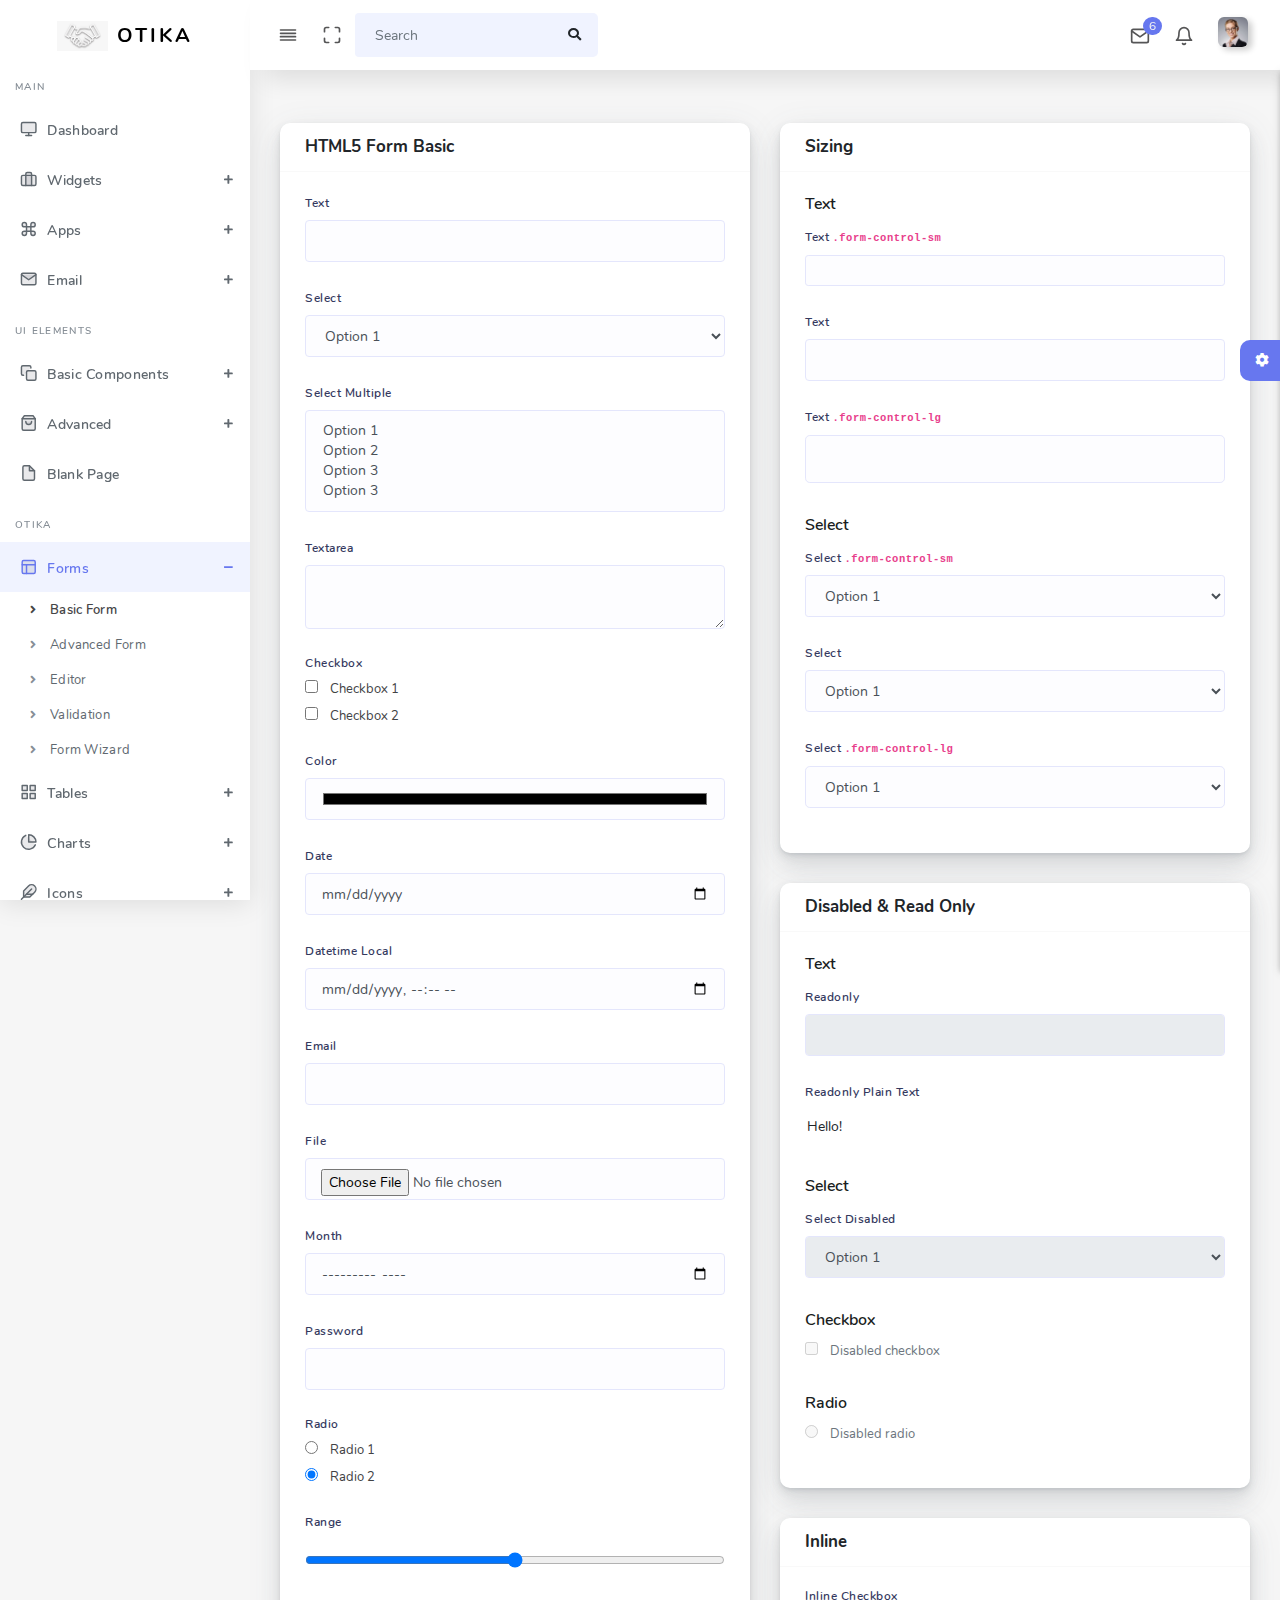
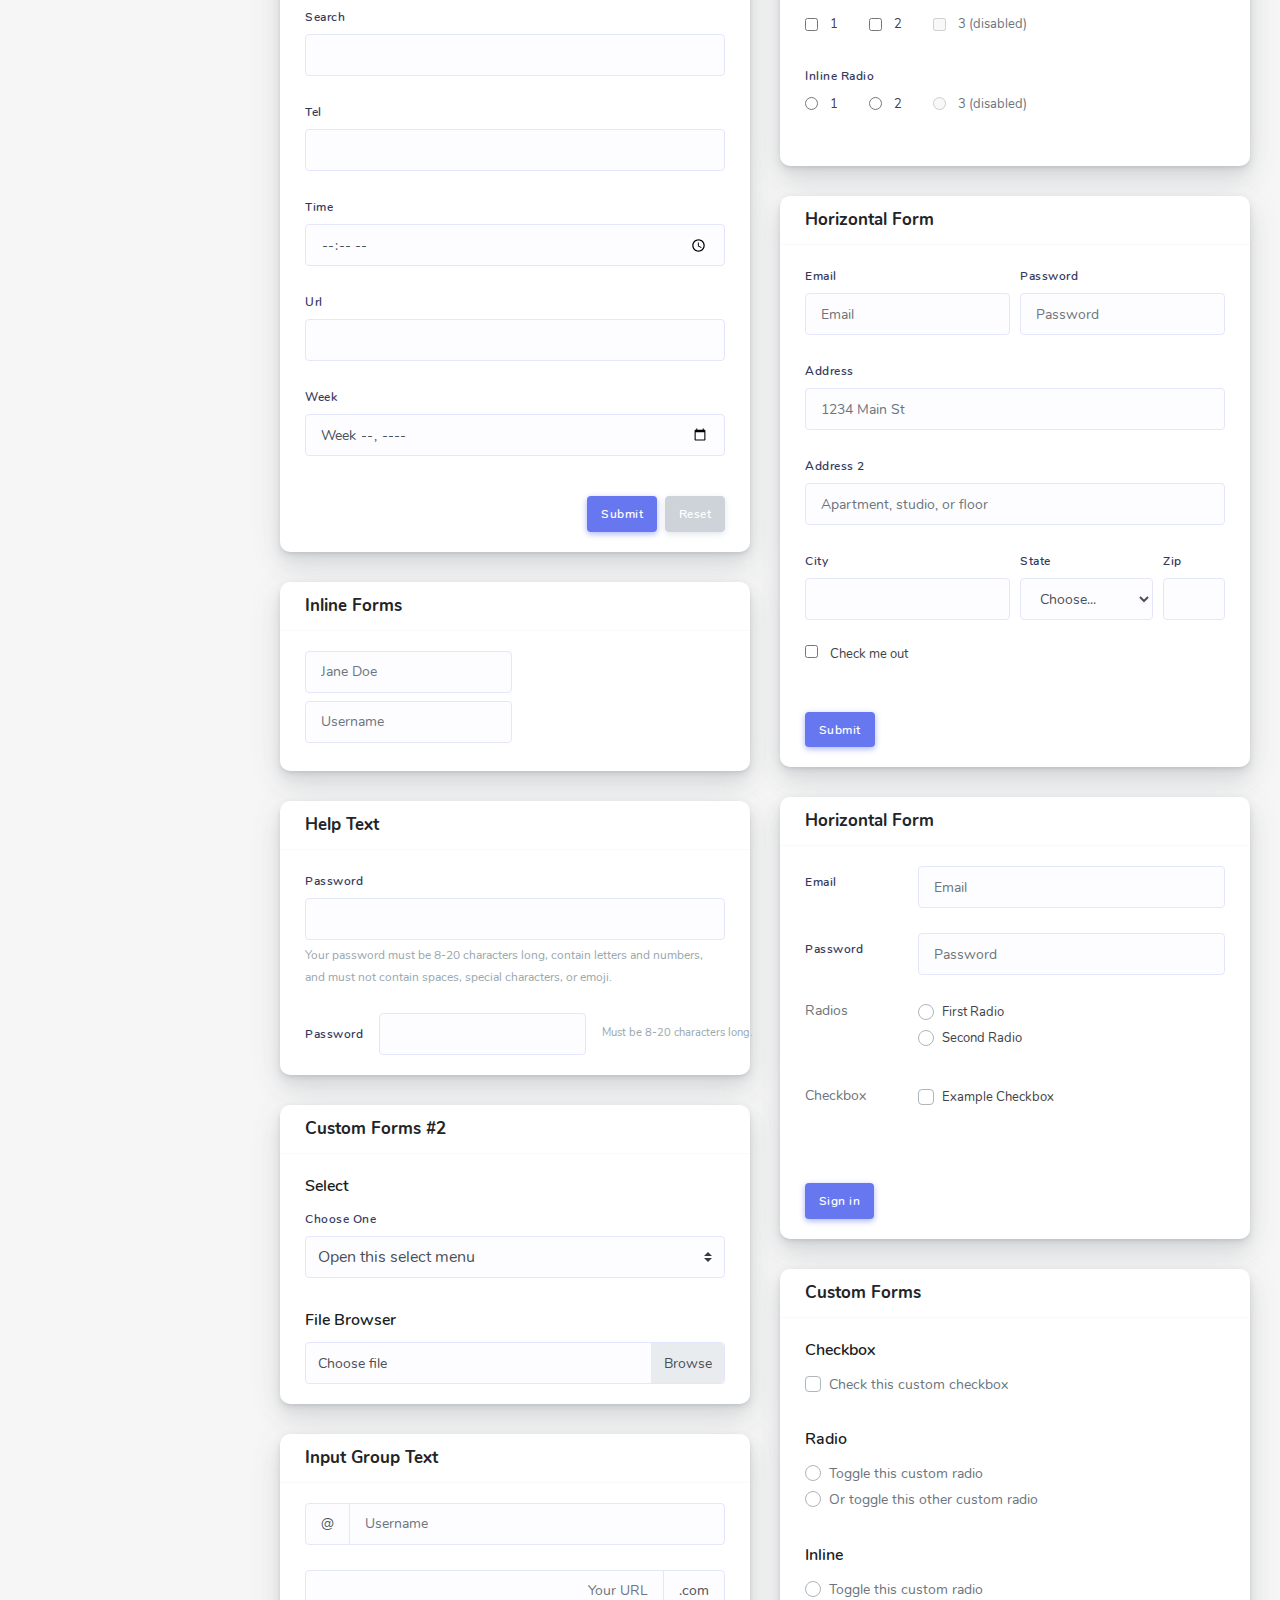
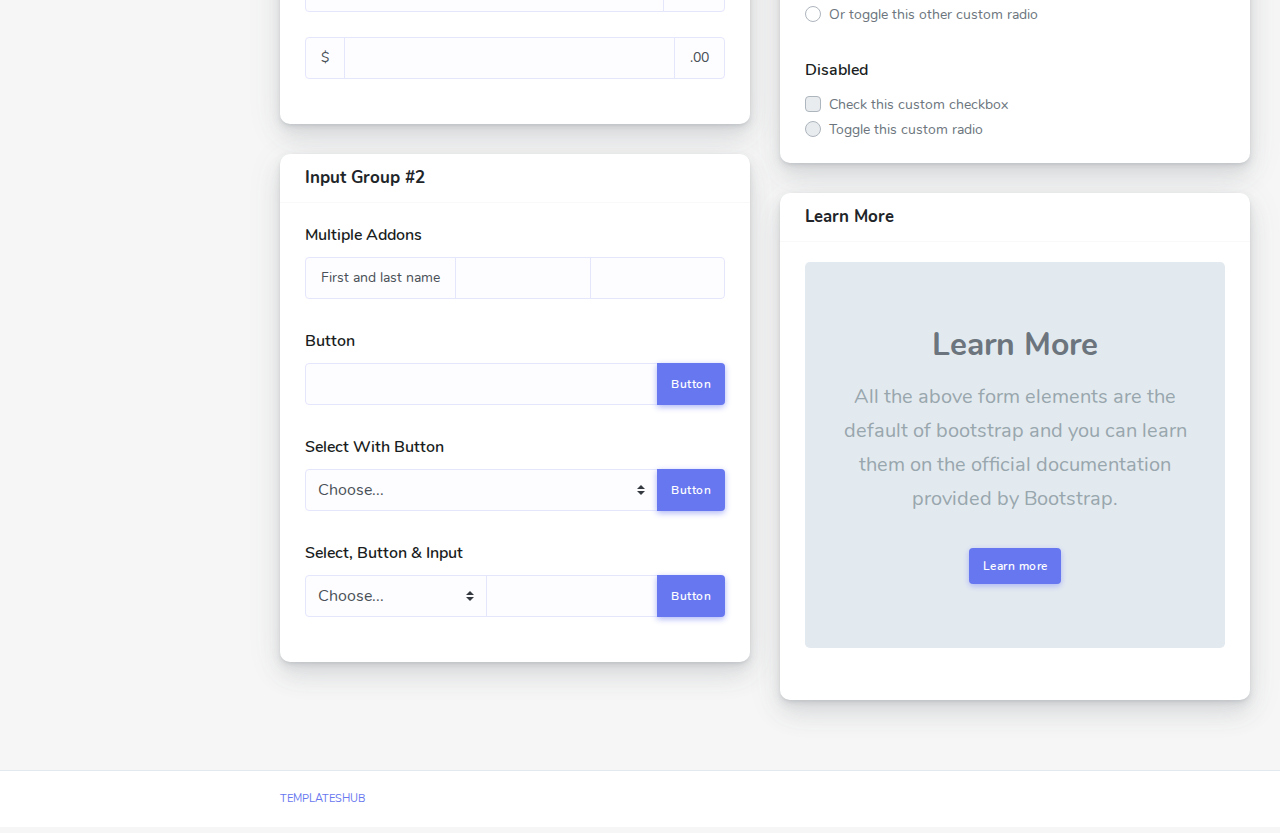
<file: dashboard/basic-form.html>
<!DOCTYPE html>
<html lang="en">


<!-- basic-form.html  21 Nov 2019 03:54:41 GMT -->
<head>
  <meta charset="UTF-8">
  <meta content="width=device-width, initial-scale=1, maximum-scale=1, shrink-to-fit=no" name="viewport">
  <title>Otika - Admin Dashboard Template</title>
  <!-- General CSS Files -->
  <link rel="stylesheet" href="assets/css/app.min.css">
  <!-- Template CSS -->
  <link rel="stylesheet" href="assets/css/style.css">
  <link rel="stylesheet" href="assets/css/components.css">
  <!-- Custom style CSS -->
  <link rel="stylesheet" href="assets/css/custom.css">
  <link rel='shortcut icon' type='image/x-icon' href='assets/img/favicon.ico' />
</head>

<body>
  <div class="loader"></div>
  <div id="app">
    <div class="main-wrapper main-wrapper-1">
      <div class="navbar-bg"></div>
      <nav class="navbar navbar-expand-lg main-navbar sticky">
        <div class="form-inline mr-auto">
          <ul class="navbar-nav mr-3">
            <li><a href="#" data-toggle="sidebar" class="nav-link nav-link-lg
									collapse-btn"> <i data-feather="align-justify"></i></a></li>
            <li><a href="#" class="nav-link nav-link-lg fullscreen-btn">
                <i data-feather="maximize"></i>
              </a></li>
            <li>
              <form class="form-inline mr-auto">
                <div class="search-element">
                  <input class="form-control" type="search" placeholder="Search" aria-label="Search" data-width="200">
                  <button class="btn" type="submit">
                    <i class="fas fa-search"></i>
                  </button>
                </div>
              </form>
            </li>
          </ul>
        </div>
        <ul class="navbar-nav navbar-right">
          <li class="dropdown dropdown-list-toggle"><a href="#" data-toggle="dropdown"
              class="nav-link nav-link-lg message-toggle"><i data-feather="mail"></i>
              <span class="badge headerBadge1">
                6 </span> </a>
            <div class="dropdown-menu dropdown-list dropdown-menu-right pullDown">
              <div class="dropdown-header">
                Messages
                <div class="float-right">
                  <a href="#">Mark All As Read</a>
                </div>
              </div>
              <div class="dropdown-list-content dropdown-list-message">
                <a href="#" class="dropdown-item"> <span class="dropdown-item-avatar
											text-white"> <img alt="image" src="assets/img/users/user-1.png" class="rounded-circle">
                  </span> <span class="dropdown-item-desc"> <span class="message-user">John
                      Deo</span>
                    <span class="time messege-text">Please check your mail !!</span>
                    <span class="time">2 Min Ago</span>
                  </span>
                </a> <a href="#" class="dropdown-item"> <span class="dropdown-item-avatar text-white">
                    <img alt="image" src="assets/img/users/user-2.png" class="rounded-circle">
                  </span> <span class="dropdown-item-desc"> <span class="message-user">Sarah
                      Smith</span> <span class="time messege-text">Request for leave
                      application</span>
                    <span class="time">5 Min Ago</span>
                  </span>
                </a> <a href="#" class="dropdown-item"> <span class="dropdown-item-avatar text-white">
                    <img alt="image" src="assets/img/users/user-5.png" class="rounded-circle">
                  </span> <span class="dropdown-item-desc"> <span class="message-user">Jacob
                      Ryan</span> <span class="time messege-text">Your payment invoice is
                      generated.</span> <span class="time">12 Min Ago</span>
                  </span>
                </a> <a href="#" class="dropdown-item"> <span class="dropdown-item-avatar text-white">
                    <img alt="image" src="assets/img/users/user-4.png" class="rounded-circle">
                  </span> <span class="dropdown-item-desc"> <span class="message-user">Lina
                      Smith</span> <span class="time messege-text">hii John, I have upload
                      doc
                      related to task.</span> <span class="time">30
                      Min Ago</span>
                  </span>
                </a> <a href="#" class="dropdown-item"> <span class="dropdown-item-avatar text-white">
                    <img alt="image" src="assets/img/users/user-3.png" class="rounded-circle">
                  </span> <span class="dropdown-item-desc"> <span class="message-user">Jalpa
                      Joshi</span> <span class="time messege-text">Please do as specify.
                      Let me
                      know if you have any query.</span> <span class="time">1
                      Days Ago</span>
                  </span>
                </a> <a href="#" class="dropdown-item"> <span class="dropdown-item-avatar text-white">
                    <img alt="image" src="assets/img/users/user-2.png" class="rounded-circle">
                  </span> <span class="dropdown-item-desc"> <span class="message-user">Sarah
                      Smith</span> <span class="time messege-text">Client Requirements</span>
                    <span class="time">2 Days Ago</span>
                  </span>
                </a>
              </div>
              <div class="dropdown-footer text-center">
                <a href="#">View All <i class="fas fa-chevron-right"></i></a>
              </div>
            </div>
          </li>
          <li class="dropdown dropdown-list-toggle"><a href="#" data-toggle="dropdown"
              class="nav-link notification-toggle nav-link-lg"><i data-feather="bell" class="bell"></i>
            </a>
            <div class="dropdown-menu dropdown-list dropdown-menu-right pullDown">
              <div class="dropdown-header">
                Notifications
                <div class="float-right">
                  <a href="#">Mark All As Read</a>
                </div>
              </div>
              <div class="dropdown-list-content dropdown-list-icons">
                <a href="#" class="dropdown-item dropdown-item-unread"> <span
                    class="dropdown-item-icon bg-primary text-white"> <i class="fas
												fa-code"></i>
                  </span> <span class="dropdown-item-desc"> Template update is
                    available now! <span class="time">2 Min
                      Ago</span>
                  </span>
                </a> <a href="#" class="dropdown-item"> <span class="dropdown-item-icon bg-info text-white"> <i class="far
												fa-user"></i>
                  </span> <span class="dropdown-item-desc"> <b>You</b> and <b>Dedik
                      Sugiharto</b> are now friends <span class="time">10 Hours
                      Ago</span>
                  </span>
                </a> <a href="#" class="dropdown-item"> <span class="dropdown-item-icon bg-success text-white"> <i
                      class="fas
												fa-check"></i>
                  </span> <span class="dropdown-item-desc"> <b>Kusnaedi</b> has
                    moved task <b>Fix bug header</b> to <b>Done</b> <span class="time">12
                      Hours
                      Ago</span>
                  </span>
                </a> <a href="#" class="dropdown-item"> <span class="dropdown-item-icon bg-danger text-white"> <i
                      class="fas fa-exclamation-triangle"></i>
                  </span> <span class="dropdown-item-desc"> Low disk space. Let's
                    clean it! <span class="time">17 Hours Ago</span>
                  </span>
                </a> <a href="#" class="dropdown-item"> <span class="dropdown-item-icon bg-info text-white"> <i class="fas
												fa-bell"></i>
                  </span> <span class="dropdown-item-desc"> Welcome to Otika
                    template! <span class="time">Yesterday</span>
                  </span>
                </a>
              </div>
              <div class="dropdown-footer text-center">
                <a href="#">View All <i class="fas fa-chevron-right"></i></a>
              </div>
            </div>
          </li>
          <li class="dropdown"><a href="#" data-toggle="dropdown"
              class="nav-link dropdown-toggle nav-link-lg nav-link-user"> <img alt="image" src="assets/img/user.png"
                class="user-img-radious-style"> <span class="d-sm-none d-lg-inline-block"></span></a>
            <div class="dropdown-menu dropdown-menu-right pullDown">
              <div class="dropdown-title">Hello Sarah Smith</div>
              <a href="profile.html" class="dropdown-item has-icon"> <i class="far
										fa-user"></i> Profile
              </a> <a href="timeline.html" class="dropdown-item has-icon"> <i class="fas fa-bolt"></i>
                Activities
              </a> <a href="#" class="dropdown-item has-icon"> <i class="fas fa-cog"></i>
                Settings
              </a>
              <div class="dropdown-divider"></div>
              <a href="auth-login.html" class="dropdown-item has-icon text-danger"> <i class="fas fa-sign-out-alt"></i>
                Logout
              </a>
            </div>
          </li>
        </ul>
      </nav>
      <div class="main-sidebar sidebar-style-2">
        <aside id="sidebar-wrapper">
          <div class="sidebar-brand">
            <a href="index.html"> <img alt="image" src="assets/img/logo.png" class="header-logo" /> <span
                class="logo-name">Otika</span>
            </a>
          </div>
          <ul class="sidebar-menu">
            <li class="menu-header">Main</li>
            <li class="dropdown">
              <a href="index.html" class="nav-link"><i data-feather="monitor"></i><span>Dashboard</span></a>
            </li>
            <li class="dropdown">
              <a href="#" class="menu-toggle nav-link has-dropdown"><i
                  data-feather="briefcase"></i><span>Widgets</span></a>
              <ul class="dropdown-menu">
                <li><a class="nav-link" href="widget-chart.html">Chart Widgets</a></li>
                <li><a class="nav-link" href="widget-data.html">Data Widgets</a></li>
              </ul>
            </li>
            <li class="dropdown">
              <a href="#" class="menu-toggle nav-link has-dropdown"><i data-feather="command"></i><span>Apps</span></a>
              <ul class="dropdown-menu">
                <li><a class="nav-link" href="chat.html">Chat</a></li>
                <li><a class="nav-link" href="portfolio.html">Portfolio</a></li>
                <li><a class="nav-link" href="blog.html">Blog</a></li>
                <li><a class="nav-link" href="calendar.html">Calendar</a></li>
              </ul>
            </li>
            <li class="dropdown">
              <a href="#" class="menu-toggle nav-link has-dropdown"><i data-feather="mail"></i><span>Email</span></a>
              <ul class="dropdown-menu">
                <li><a class="nav-link" href="email-inbox.html">Inbox</a></li>
                <li><a class="nav-link" href="email-compose.html">Compose</a></li>
                <li><a class="nav-link" href="email-read.html">read</a></li>
              </ul>
            </li>
            <li class="menu-header">UI Elements</li>
            <li class="dropdown">
              <a href="#" class="menu-toggle nav-link has-dropdown"><i data-feather="copy"></i><span>Basic
                  Components</span></a>
              <ul class="dropdown-menu">
                <li><a class="nav-link" href="alert.html">Alert</a></li>
                <li><a class="nav-link" href="badge.html">Badge</a></li>
                <li><a class="nav-link" href="breadcrumb.html">Breadcrumb</a></li>
                <li><a class="nav-link" href="buttons.html">Buttons</a></li>
                <li><a class="nav-link" href="collapse.html">Collapse</a></li>
                <li><a class="nav-link" href="dropdown.html">Dropdown</a></li>
                <li><a class="nav-link" href="checkbox-and-radio.html">Checkbox &amp; Radios</a></li>
                <li><a class="nav-link" href="list-group.html">List Group</a></li>
                <li><a class="nav-link" href="media-object.html">Media Object</a></li>
                <li><a class="nav-link" href="navbar.html">Navbar</a></li>
                <li><a class="nav-link" href="pagination.html">Pagination</a></li>
                <li><a class="nav-link" href="popover.html">Popover</a></li>
                <li><a class="nav-link" href="progress.html">Progress</a></li>
                <li><a class="nav-link" href="tooltip.html">Tooltip</a></li>
                <li><a class="nav-link" href="flags.html">Flag</a></li>
                <li><a class="nav-link" href="typography.html">Typography</a></li>
              </ul>
            </li>
            <li class="dropdown">
              <a href="#" class="menu-toggle nav-link has-dropdown"><i
                  data-feather="shopping-bag"></i><span>Advanced</span></a>
              <ul class="dropdown-menu">
                <li><a class="nav-link" href="avatar.html">Avatar</a></li>
                <li><a class="nav-link" href="card.html">Card</a></li>
                <li><a class="nav-link" href="modal.html">Modal</a></li>
                <li><a class="nav-link" href="sweet-alert.html">Sweet Alert</a></li>
                <li><a class="nav-link" href="toastr.html">Toastr</a></li>
                <li><a class="nav-link" href="empty-state.html">Empty State</a></li>
                <li><a class="nav-link" href="multiple-upload.html">Multiple Upload</a></li>
                <li><a class="nav-link" href="pricing.html">Pricing</a></li>
                <li><a class="nav-link" href="tabs.html">Tab</a></li>
              </ul>
            </li>
            <li><a class="nav-link" href="blank.html"><i data-feather="file"></i><span>Blank Page</span></a></li>
            <li class="menu-header">Otika</li>
            <li class="dropdown active">
              <a href="#" class="menu-toggle nav-link has-dropdown"><i data-feather="layout"></i><span>Forms</span></a>
              <ul class="dropdown-menu">
                <li class="active"><a class="nav-link" href="basic-form.html">Basic Form</a></li>
                <li><a class="nav-link" href="forms-advanced-form.html">Advanced Form</a></li>
                <li><a class="nav-link" href="forms-editor.html">Editor</a></li>
                <li><a class="nav-link" href="forms-validation.html">Validation</a></li>
                <li><a class="nav-link" href="form-wizard.html">Form Wizard</a></li>
              </ul>
            </li>
            <li class="dropdown">
              <a href="#" class="menu-toggle nav-link has-dropdown"><i data-feather="grid"></i><span>Tables</span></a>
              <ul class="dropdown-menu">
                <li><a class="nav-link" href="basic-table.html">Basic Tables</a></li>
                <li><a class="nav-link" href="advance-table.html">Advanced Table</a></li>
                <li><a class="nav-link" href="datatables.html">Datatable</a></li>
                <li><a class="nav-link" href="export-table.html">Export Table</a></li>
                <li><a class="nav-link" href="editable-table.html">Editable Table</a></li>
              </ul>
            </li>
            <li class="dropdown">
              <a href="#" class="menu-toggle nav-link has-dropdown"><i
                  data-feather="pie-chart"></i><span>Charts</span></a>
              <ul class="dropdown-menu">
                <li><a class="nav-link" href="chart-amchart.html">amChart</a></li>
                <li><a class="nav-link" href="chart-apexchart.html">apexchart</a></li>
                <li><a class="nav-link" href="chart-echart.html">eChart</a></li>
                <li><a class="nav-link" href="chart-chartjs.html">Chartjs</a></li>
                <li><a class="nav-link" href="chart-sparkline.html">Sparkline</a></li>
                <li><a class="nav-link" href="chart-morris.html">Morris</a></li>
              </ul>
            </li>
            <li class="dropdown">
              <a href="#" class="menu-toggle nav-link has-dropdown"><i data-feather="feather"></i><span>Icons</span></a>
              <ul class="dropdown-menu">
                <li><a class="nav-link" href="icon-font-awesome.html">Font Awesome</a></li>
                <li><a class="nav-link" href="icon-material.html">Material Design</a></li>
                <li><a class="nav-link" href="icon-ionicons.html">Ion Icons</a></li>
                <li><a class="nav-link" href="icon-feather.html">Feather Icons</a></li>
                <li><a class="nav-link" href="icon-weather-icon.html">Weather Icon</a></li>
              </ul>
            </li>
            <li class="menu-header">Media</li>
            <li class="dropdown">
              <a href="#" class="menu-toggle nav-link has-dropdown"><i data-feather="image"></i><span>Gallery</span></a>
              <ul class="dropdown-menu">
                <li><a class="nav-link" href="light-gallery.html">Light Gallery</a></li>
                <li><a href="gallery1.html">Gallery 2</a></li>
              </ul>
            </li>
            <li class="dropdown">
              <a href="#" class="menu-toggle nav-link has-dropdown"><i data-feather="flag"></i><span>Sliders</span></a>
              <ul class="dropdown-menu">
                <li><a href="carousel.html">Bootstrap Carousel.html</a></li>
                <li><a class="nav-link" href="owl-carousel.html">Owl Carousel</a></li>
              </ul>
            </li>
            <li><a class="nav-link" href="timeline.html"><i data-feather="sliders"></i><span>Timeline</span></a></li>
            <li class="menu-header">Maps</li>
            <li class="dropdown">
              <a href="#" class="menu-toggle nav-link has-dropdown"><i data-feather="map"></i><span>Google
                  Maps</span></a>
              <ul class="dropdown-menu">
                <li><a href="gmaps-advanced-route.html">Advanced Route</a></li>
                <li><a href="gmaps-draggable-marker.html">Draggable Marker</a></li>
                <li><a href="gmaps-geocoding.html">Geocoding</a></li>
                <li><a href="gmaps-geolocation.html">Geolocation</a></li>
                <li><a href="gmaps-marker.html">Marker</a></li>
                <li><a href="gmaps-multiple-marker.html">Multiple Marker</a></li>
                <li><a href="gmaps-route.html">Route</a></li>
                <li><a href="gmaps-simple.html">Simple</a></li>
              </ul>
            </li>
            <li><a class="nav-link" href="vector-map.html"><i data-feather="map-pin"></i><span>Vector
                  Map</span></a></li>
            <li class="menu-header">Pages</li>
            <li class="dropdown">
              <a href="#" class="menu-toggle nav-link has-dropdown"><i
                  data-feather="user-check"></i><span>Auth</span></a>
              <ul class="dropdown-menu">
                <li><a href="auth-login.html">Login</a></li>
                <li><a href="auth-register.html">Register</a></li>
                <li><a href="auth-forgot-password.html">Forgot Password</a></li>
                <li><a href="auth-reset-password.html">Reset Password</a></li>
                <li><a href="subscribe.html">Subscribe</a></li>
              </ul>
            </li>
            <li class="dropdown">
              <a href="#" class="menu-toggle nav-link has-dropdown"><i
                  data-feather="alert-triangle"></i><span>Errors</span></a>
              <ul class="dropdown-menu">
                <li><a class="nav-link" href="errors-503.html">503</a></li>
                <li><a class="nav-link" href="errors-403.html">403</a></li>
                <li><a class="nav-link" href="errors-404.html">404</a></li>
                <li><a class="nav-link" href="errors-500.html">500</a></li>
              </ul>
            </li>
            <li class="dropdown">
              <a href="#" class="menu-toggle nav-link has-dropdown"><i data-feather="anchor"></i><span>Other
                  Pages</span></a>
              <ul class="dropdown-menu">
                <li><a class="nav-link" href="create-post.html">Create Post</a></li>
                <li><a class="nav-link" href="posts.html">Posts</a></li>
                <li><a class="nav-link" href="profile.html">Profile</a></li>
                <li><a class="nav-link" href="contact.html">Contact</a></li>
                <li><a class="nav-link" href="invoice.html">Invoice</a></li>
              </ul>
            </li>
            <li class="dropdown">
              <a href="#" class="menu-toggle nav-link has-dropdown"><i
                  data-feather="chevrons-down"></i><span>Multilevel</span></a>
              <ul class="dropdown-menu">
                <li><a href="#">Menu 1</a></li>
                <li class="dropdown">
                  <a href="#" class="has-dropdown">Menu 2</a>
                  <ul class="dropdown-menu">
                    <li><a href="#">Child Menu 1</a></li>
                    <li class="dropdown">
                      <a href="#" class="has-dropdown">Child Menu 2</a>
                      <ul class="dropdown-menu">
                        <li><a href="#">Child Menu 1</a></li>
                        <li><a href="#">Child Menu 2</a></li>
                      </ul>
                    </li>
                    <li><a href="#"> Child Menu 3</a></li>
                  </ul>
                </li>
              </ul>
            </li>
          </ul>
        </aside>
      </div>
      <!-- Main Content -->
      <div class="main-content">
        <section class="section">
          <div class="section-body">
            <div class="row">
              <div class="col-12 col-md-6 col-lg-6">
                <div class="card">
                  <div class="card-header">
                    <h4>HTML5 Form Basic</h4>
                  </div>
                  <div class="card-body">
                    <div class="form-group">
                      <label>Text</label>
                      <input type="text" class="form-control">
                    </div>
                    <div class="form-group">
                      <label>Select</label>
                      <select class="form-control">
                        <option>Option 1</option>
                        <option>Option 2</option>
                        <option>Option 3</option>
                      </select>
                    </div>
                    <div class="form-group">
                      <label>Select Multiple</label>
                      <select class="form-control" multiple="" data-height="100%">
                        <option>Option 1</option>
                        <option>Option 2</option>
                        <option>Option 3</option>
                        <option>Option 3</option>
                      </select>
                    </div>
                    <div class="form-group">
                      <label>Textarea</label>
                      <textarea class="form-control"></textarea>
                    </div>
                    <div class="form-group">
                      <label class="d-block">Checkbox</label>
                      <div class="form-check">
                        <input class="form-check-input" type="checkbox" id="defaultCheck1">
                        <label class="form-check-label" for="defaultCheck1">
                          Checkbox 1
                        </label>
                      </div>
                      <div class="form-check">
                        <input class="form-check-input" type="checkbox" id="defaultCheck3">
                        <label class="form-check-label" for="defaultCheck3">
                          Checkbox 2
                        </label>
                      </div>
                    </div>
                    <div class="form-group">
                      <label>Color</label>
                      <input type="color" class="form-control">
                    </div>
                    <div class="form-group">
                      <label>Date</label>
                      <input type="date" class="form-control">
                    </div>
                    <div class="form-group">
                      <label>Datetime Local</label>
                      <input type="datetime-local" class="form-control">
                    </div>
                    <div class="form-group">
                      <label>Email</label>
                      <input type="email" class="form-control">
                    </div>
                    <div class="form-group">
                      <label>File</label>
                      <input type="file" class="form-control">
                    </div>
                    <div class="form-group">
                      <label>Month</label>
                      <input type="month" class="form-control">
                    </div>
                    <div class="form-group">
                      <label>Password</label>
                      <input type="password" class="form-control">
                    </div>
                    <div class="form-group">
                      <label class="d-block">Radio</label>
                      <div class="form-check">
                        <input class="form-check-input" type="radio" name="exampleRadios" id="exampleRadios1" checked>
                        <label class="form-check-label" for="exampleRadios1">
                          Radio 1
                        </label>
                      </div>
                      <div class="form-check">
                        <input class="form-check-input" type="radio" name="exampleRadios" id="exampleRadios2" checked>
                        <label class="form-check-label" for="exampleRadios2">
                          Radio 2
                        </label>
                      </div>
                    </div>
                    <div class="form-group">
                      <label>Range</label>
                      <input type="range" class="form-control">
                    </div>
                    <div class="form-group">
                      <label>Search</label>
                      <input type="search" class="form-control">
                    </div>
                    <div class="form-group">
                      <label>Tel</label>
                      <input type="tel" class="form-control">
                    </div>
                    <div class="form-group">
                      <label>Time</label>
                      <input type="time" class="form-control">
                    </div>
                    <div class="form-group">
                      <label>Url</label>
                      <input type="url" class="form-control">
                    </div>
                    <div class="form-group mb-0">
                      <label>Week</label>
                      <input type="week" class="form-control">
                    </div>
                  </div>
                  <div class="card-footer text-right">
                    <button class="btn btn-primary mr-1" type="submit">Submit</button>
                    <button class="btn btn-secondary" type="reset">Reset</button>
                  </div>
                </div>
                <div class="card">
                  <div class="card-header">
                    <h4>Inline Forms</h4>
                  </div>
                  <div class="card-body">
                    <form class="form-inline">
                      <label class="sr-only" for="inlineFormInputName2">Name</label>
                      <input type="text" class="form-control mb-2 mr-sm-2" id="inlineFormInputName2"
                        placeholder="Jane Doe">
                      <label class="sr-only" for="inlineFormInputGroupUsername2">Username</label>
                      <div class="input-group mb-2 mr-sm-2">
                        <input type="text" class="form-control" id="inlineFormInputGroupUsername2"
                          placeholder="Username">
                      </div>
                    </form>
                  </div>
                </div>
                <div class="card">
                  <div class="card-header">
                    <h4>Help Text</h4>
                  </div>
                  <div class="card-body">
                    <div class="form-group">
                      <label for="inputPassword5">Password</label>
                      <input type="password" id="inputPassword5" class="form-control"
                        aria-describedby="passwordHelpBlock">
                      <small id="passwordHelpBlock" class="form-text text-muted">
                        Your password must be 8-20 characters long, contain letters and numbers, and must not contain
                        spaces, special characters, or emoji.
                      </small>
                    </div>
                    <div class="form-inline">
                      <div class="form-group">
                        <label for="inputPassword6">Password</label>
                        <input type="password" id="inputPassword6" class="form-control mx-sm-3"
                          aria-describedby="passwordHelpInline">
                        <small id="passwordHelpInline" class="text-muted">
                          Must be 8-20 characters long.
                        </small>
                      </div>
                    </div>
                  </div>
                </div>
                <div class="card">
                  <div class="card-header">
                    <h4>Custom Forms #2</h4>
                  </div>
                  <div class="card-body">
                    <div class="section-title mt-0">Select</div>
                    <div class="form-group">
                      <label>Choose One</label>
                      <select class="custom-select">
                        <option selected>Open this select menu</option>
                        <option value="1">One</option>
                        <option value="2">Two</option>
                        <option value="3">Three</option>
                      </select>
                    </div>
                    <div class="section-title">File Browser</div>
                    <div class="custom-file">
                      <input type="file" class="custom-file-input" id="customFile">
                      <label class="custom-file-label" for="customFile">Choose file</label>
                    </div>
                  </div>
                </div>
                <div class="card">
                  <div class="card-header">
                    <h4>Input Group Text</h4>
                  </div>
                  <div class="card-body">
                    <div class="form-group">
                      <div class="input-group mb-2">
                        <div class="input-group-prepend">
                          <div class="input-group-text">@</div>
                        </div>
                        <input type="text" class="form-control" id="inlineFormInputGroup" placeholder="Username">
                      </div>
                    </div>
                    <div class="form-group">
                      <div class="input-group mb-2">
                        <input type="text" class="form-control text-right" id="inlineFormInputGroup2"
                          placeholder="Your URL">
                        <div class="input-group-append">
                          <div class="input-group-text">.com</div>
                        </div>
                      </div>
                    </div>
                    <div class="form-group">
                      <div class="input-group mb-3">
                        <div class="input-group-prepend">
                          <span class="input-group-text">$</span>
                        </div>
                        <input type="text" class="form-control" aria-label="Amount (to the nearest dollar)">
                        <div class="input-group-append">
                          <span class="input-group-text">.00</span>
                        </div>
                      </div>
                    </div>
                  </div>
                </div>
                <div class="card">
                  <div class="card-header">
                    <h4>Input Group #2</h4>
                  </div>
                  <div class="card-body">
                    <div class="section-title mt-0">Multiple Addons</div>
                    <div class="form-group">
                      <div class="input-group">
                        <div class="input-group-prepend">
                          <span class="input-group-text">First and last name</span>
                        </div>
                        <input type="text" class="form-control">
                        <input type="text" class="form-control">
                      </div>
                    </div>
                    <div class="section-title">Button</div>
                    <div class="form-group">
                      <div class="input-group mb-3">
                        <input type="text" class="form-control" placeholder="" aria-label="">
                        <div class="input-group-append">
                          <button class="btn btn-primary" type="button">Button</button>
                        </div>
                      </div>
                    </div>
                    <div class="section-title">Select With Button</div>
                    <div class="form-group">
                      <div class="input-group">
                        <select class="custom-select" id="inputGroupSelect04">
                          <option selected>Choose...</option>
                          <option value="1">One</option>
                          <option value="2">Two</option>
                          <option value="3">Three</option>
                        </select>
                        <div class="input-group-append">
                          <button class="btn btn-primary" type="button">Button</button>
                        </div>
                      </div>
                    </div>
                    <div class="section-title">Select, Button &amp; Input</div>
                    <div class="form-group">
                      <div class="input-group">
                        <select class="custom-select" id="inputGroupSelect05">
                          <option selected>Choose...</option>
                          <option value="1">One</option>
                          <option value="2">Two</option>
                          <option value="3">Three</option>
                        </select>
                        <input type="text" class="form-control">
                        <div class="input-group-append">
                          <button class="btn btn-primary" type="button">Button</button>
                        </div>
                      </div>
                    </div>
                  </div>
                </div>
              </div>
              <div class="col-12 col-md-6 col-lg-6">
                <div class="card">
                  <div class="card-header">
                    <h4>Sizing</h4>
                  </div>
                  <div class="card-body">
                    <div class="section-title mt-0">Text</div>
                    <div class="form-group">
                      <label>Text <code>.form-control-sm</code></label>
                      <input type="text" class="form-control form-control-sm">
                    </div>
                    <div class="form-group">
                      <label>Text</label>
                      <input type="text" class="form-control">
                    </div>
                    <div class="form-group">
                      <label>Text <code>.form-control-lg</code></label>
                      <input type="text" class="form-control form-control-lg">
                    </div>
                    <div class="section-title">Select</div>
                    <div class="form-group">
                      <label>Select <code>.form-control-sm</code></label>
                      <select class="form-control form-control-sm">
                        <option>Option 1</option>
                        <option>Option 2</option>
                        <option>Option 3</option>
                      </select>
                    </div>
                    <div class="form-group">
                      <label>Select</label>
                      <select class="form-control">
                        <option>Option 1</option>
                        <option>Option 2</option>
                        <option>Option 3</option>
                      </select>
                    </div>
                    <div class="form-group">
                      <label>Select <code>.form-control-lg</code></label>
                      <select class="form-control form-control-lg">
                        <option>Option 1</option>
                        <option>Option 2</option>
                        <option>Option 3</option>
                      </select>
                    </div>
                  </div>
                </div>
                <div class="card">
                  <div class="card-header">
                    <h4>Disabled &amp; Read Only</h4>
                  </div>
                  <div class="card-body">
                    <div class="section-title mt-0">Text</div>
                    <div class="form-group">
                      <label>Readonly</label>
                      <input type="text" class="form-control" readonly="">
                    </div>
                    <div class="form-group">
                      <label>Readonly Plain Text</label>
                      <input type="text" class="form-control-plaintext" readonly="" value="Hello!">
                    </div>
                    <div class="section-title">Select</div>
                    <div class="form-group">
                      <label>Select Disabled</label>
                      <select class="form-control" disabled="">
                        <option>Option 1</option>
                        <option>Option 2</option>
                        <option>Option 3</option>
                      </select>
                    </div>
                    <div class="section-title">Checkbox</div>
                    <div class="form-group">
                      <div class="form-check">
                        <input class="form-check-input" type="checkbox" value="" id="defaultCheck2" disabled>
                        <label class="form-check-label" for="defaultCheck2">
                          Disabled checkbox
                        </label>
                      </div>
                    </div>
                    <div class="section-title">Radio</div>
                    <div class="form-group">
                      <div class="form-check">
                        <input class="form-check-input" type="radio" value="" id="radioDisabled" disabled>
                        <label class="form-check-label" for="radioDisabled">
                          Disabled radio
                        </label>
                      </div>
                    </div>
                  </div>
                </div>
                <div class="card">
                  <div class="card-header">
                    <h4>Inline</h4>
                  </div>
                  <div class="card-body">
                    <div class="form-group">
                      <label class="d-block">Inline Checkbox</label>
                      <div class="form-check form-check-inline">
                        <input class="form-check-input" type="checkbox" id="inlineCheckbox1" value="option1">
                        <label class="form-check-label" for="inlineCheckbox1">1</label>
                      </div>
                      <div class="form-check form-check-inline">
                        <input class="form-check-input" type="checkbox" id="inlineCheckbox2" value="option2">
                        <label class="form-check-label" for="inlineCheckbox2">2</label>
                      </div>
                      <div class="form-check form-check-inline">
                        <input class="form-check-input" type="checkbox" id="inlineCheckbox3" value="option3" disabled>
                        <label class="form-check-label" for="inlineCheckbox3">3 (disabled)</label>
                      </div>
                    </div>
                    <div class="form-group">
                      <label class="d-block">Inline Radio</label>
                      <div class="form-check form-check-inline">
                        <input class="form-check-input" type="radio" id="inlineradio1" value="option1">
                        <label class="form-check-label" for="inlineradio1">1</label>
                      </div>
                      <div class="form-check form-check-inline">
                        <input class="form-check-input" type="radio" id="inlineradio2" value="option2">
                        <label class="form-check-label" for="inlineradio2">2</label>
                      </div>
                      <div class="form-check form-check-inline">
                        <input class="form-check-input" type="radio" id="inlineradio3" value="option3" disabled>
                        <label class="form-check-label" for="inlineCheckbox3">3 (disabled)</label>
                      </div>
                    </div>
                  </div>
                </div>
                <div class="card">
                  <div class="card-header">
                    <h4>Horizontal Form</h4>
                  </div>
                  <div class="card-body">
                    <div class="form-row">
                      <div class="form-group col-md-6">
                        <label for="inputEmail4">Email</label>
                        <input type="email" class="form-control" id="inputEmail4" placeholder="Email">
                      </div>
                      <div class="form-group col-md-6">
                        <label for="inputPassword4">Password</label>
                        <input type="password" class="form-control" id="inputPassword4" placeholder="Password">
                      </div>
                    </div>
                    <div class="form-group">
                      <label for="inputAddress">Address</label>
                      <input type="text" class="form-control" id="inputAddress" placeholder="1234 Main St">
                    </div>
                    <div class="form-group">
                      <label for="inputAddress2">Address 2</label>
                      <input type="text" class="form-control" id="inputAddress2"
                        placeholder="Apartment, studio, or floor">
                    </div>
                    <div class="form-row">
                      <div class="form-group col-md-6">
                        <label for="inputCity">City</label>
                        <input type="text" class="form-control" id="inputCity">
                      </div>
                      <div class="form-group col-md-4">
                        <label for="inputState">State</label>
                        <select id="inputState" class="form-control">
                          <option selected>Choose...</option>
                          <option>...</option>
                        </select>
                      </div>
                      <div class="form-group col-md-2">
                        <label for="inputZip">Zip</label>
                        <input type="text" class="form-control" id="inputZip">
                      </div>
                    </div>
                    <div class="form-group mb-0">
                      <div class="form-check">
                        <input class="form-check-input" type="checkbox" id="gridCheck">
                        <label class="form-check-label" for="gridCheck">
                          Check me out
                        </label>
                      </div>
                    </div>
                  </div>
                  <div class="card-footer">
                    <button class="btn btn-primary">Submit</button>
                  </div>
                </div>
                <div class="card">
                  <div class="card-header">
                    <h4>Horizontal Form</h4>
                  </div>
                  <div class="card-body">
                    <div class="form-group row">
                      <label for="inputEmail3" class="col-sm-3 col-form-label">Email</label>
                      <div class="col-sm-9">
                        <input type="email" class="form-control" id="inputEmail3" placeholder="Email">
                      </div>
                    </div>
                    <div class="form-group row">
                      <label for="inputPassword3" class="col-sm-3 col-form-label">Password</label>
                      <div class="col-sm-9">
                        <input type="password" class="form-control" id="inputPassword3" placeholder="Password">
                      </div>
                    </div>
                    <fieldset class="form-group">
                      <div class="row">
                        <div class="col-form-label col-sm-3 pt-0">Radios</div>
                        <div class="col-sm-9">
                          <div class="form-check">
                            <div class="custom-control custom-radio">
                              <input type="radio" id="customRadio3" name="customRadio" class="custom-control-input">
                              <label class="custom-control-label" for="customRadio3">First Radio</label>
                            </div>
                            <div class="custom-control custom-radio">
                              <input type="radio" id="customRadio2" name="customRadio" class="custom-control-input">
                              <label class="custom-control-label" for="customRadio2">Second Radio</label>
                            </div>
                          </div>
                        </div>
                      </div>
                    </fieldset>
                    <div class="form-group row">
                      <div class="col-sm-3">Checkbox</div>
                      <div class="col-sm-9">
                        <div class="form-check">
                          <div class="custom-control custom-checkbox">
                            <input type="checkbox" class="custom-control-input" id="customCheck2">
                            <label class="custom-control-label" for="customCheck2">Example Checkbox</label>
                          </div>
                        </div>
                      </div>
                    </div>
                  </div>
                  <div class="card-footer">
                    <button type="submit" class="btn btn-primary">Sign in</button>
                  </div>
                </div>
                <div class="card">
                  <div class="card-header">
                    <h4>Custom Forms</h4>
                  </div>
                  <div class="card-body">
                    <div class="section-title mt-0">Checkbox</div>
                    <div class="custom-control custom-checkbox">
                      <input type="checkbox" class="custom-control-input" id="customCheck1">
                      <label class="custom-control-label" for="customCheck1">Check this custom checkbox</label>
                    </div>
                    <div class="section-title">Radio</div>
                    <div class="custom-control custom-radio">
                      <input type="radio" id="customRadio1" name="customRadio" class="custom-control-input">
                      <label class="custom-control-label" for="customRadio1">Toggle this custom radio</label>
                    </div>
                    <div class="custom-control custom-radio">
                      <input type="radio" id="customRadio4" name="customRadio" class="custom-control-input">
                      <label class="custom-control-label" for="customRadio4">Or toggle this other custom radio</label>
                    </div>
                    <div class="section-title">Inline</div>
                    <div class="custom-control custom-radio custom-control-inline">
                      <input type="radio" id="customRadioInline1" name="customRadioInline1"
                        class="custom-control-input">
                      <label class="custom-control-label" for="customRadioInline1">Toggle this custom radio</label>
                    </div>
                    <div class="custom-control custom-radio custom-control-inline">
                      <input type="radio" id="customRadioInline2" name="customRadioInline1"
                        class="custom-control-input">
                      <label class="custom-control-label" for="customRadioInline2">Or toggle this other custom
                        radio</label>
                    </div>
                    <div class="section-title">Disabled</div>
                    <div class="custom-control custom-checkbox">
                      <input type="checkbox" class="custom-control-input" id="customCheckDisabled" disabled>
                      <label class="custom-control-label" for="customCheckDisabled">Check this custom checkbox</label>
                    </div>
                    <div class="custom-control custom-radio">
                      <input type="radio" name="radioDisabled" class="custom-control-input" disabled>
                      <label class="custom-control-label">Toggle this custom radio</label>
                    </div>
                  </div>
                </div>
                <div class="card">
                  <div class="card-header">
                    <h4>Learn More</h4>
                  </div>
                  <div class="card-body">
                    <div class="jumbotron text-center">
                      <h2>Learn More</h2>
                      <p class="lead text-muted mt-3">All the above form elements are the default of bootstrap and you
                        can learn them on the official documentation provided by Bootstrap.</p>
                      <a class="btn btn-primary mt-3" href="https://getbootstrap.com/docs/4.0/components/forms/"
                        target="_blank" role="button">Learn more</a>
                    </div>
                  </div>
                </div>
              </div>
            </div>
          </div>
        </section>
        <div class="settingSidebar">
          <a href="javascript:void(0)" class="settingPanelToggle"> <i class="fa fa-spin fa-cog"></i>
          </a>
          <div class="settingSidebar-body ps-container ps-theme-default">
            <div class=" fade show active">
              <div class="setting-panel-header">Setting Panel
              </div>
              <div class="p-15 border-bottom">
                <h6 class="font-medium m-b-10">Select Layout</h6>
                <div class="selectgroup layout-color w-50">
                  <label class="selectgroup-item">
                    <input type="radio" name="value" value="1" class="selectgroup-input-radio select-layout" checked>
                    <span class="selectgroup-button">Light</span>
                  </label>
                  <label class="selectgroup-item">
                    <input type="radio" name="value" value="2" class="selectgroup-input-radio select-layout">
                    <span class="selectgroup-button">Dark</span>
                  </label>
                </div>
              </div>
              <div class="p-15 border-bottom">
                <h6 class="font-medium m-b-10">Sidebar Color</h6>
                <div class="selectgroup selectgroup-pills sidebar-color">
                  <label class="selectgroup-item">
                    <input type="radio" name="icon-input" value="1" class="selectgroup-input select-sidebar">
                    <span class="selectgroup-button selectgroup-button-icon" data-toggle="tooltip"
                      data-original-title="Light Sidebar"><i class="fas fa-sun"></i></span>
                  </label>
                  <label class="selectgroup-item">
                    <input type="radio" name="icon-input" value="2" class="selectgroup-input select-sidebar" checked>
                    <span class="selectgroup-button selectgroup-button-icon" data-toggle="tooltip"
                      data-original-title="Dark Sidebar"><i class="fas fa-moon"></i></span>
                  </label>
                </div>
              </div>
              <div class="p-15 border-bottom">
                <h6 class="font-medium m-b-10">Color Theme</h6>
                <div class="theme-setting-options">
                  <ul class="choose-theme list-unstyled mb-0">
                    <li title="white" class="active">
                      <div class="white"></div>
                    </li>
                    <li title="cyan">
                      <div class="cyan"></div>
                    </li>
                    <li title="black">
                      <div class="black"></div>
                    </li>
                    <li title="purple">
                      <div class="purple"></div>
                    </li>
                    <li title="orange">
                      <div class="orange"></div>
                    </li>
                    <li title="green">
                      <div class="green"></div>
                    </li>
                    <li title="red">
                      <div class="red"></div>
                    </li>
                  </ul>
                </div>
              </div>
              <div class="p-15 border-bottom">
                <div class="theme-setting-options">
                  <label class="m-b-0">
                    <input type="checkbox" name="custom-switch-checkbox" class="custom-switch-input"
                      id="mini_sidebar_setting">
                    <span class="custom-switch-indicator"></span>
                    <span class="control-label p-l-10">Mini Sidebar</span>
                  </label>
                </div>
              </div>
              <div class="p-15 border-bottom">
                <div class="theme-setting-options">
                  <label class="m-b-0">
                    <input type="checkbox" name="custom-switch-checkbox" class="custom-switch-input"
                      id="sticky_header_setting">
                    <span class="custom-switch-indicator"></span>
                    <span class="control-label p-l-10">Sticky Header</span>
                  </label>
                </div>
              </div>
              <div class="mt-4 mb-4 p-3 align-center rt-sidebar-last-ele">
                <a href="#" class="btn btn-icon icon-left btn-primary btn-restore-theme">
                  <i class="fas fa-undo"></i> Restore Default
                </a>
              </div>
            </div>
          </div>
        </div>
      </div>
      <footer class="main-footer">
        <div class="footer-left">
          <a href="templateshub.net">Templateshub</a></a>
        </div>
        <div class="footer-right">
        </div>
      </footer>
    </div>
  </div>
  <!-- General JS Scripts -->
  <script src="assets/js/app.min.js"></script>
  <!-- JS Libraies -->
  <!-- Page Specific JS File -->
  <!-- Template JS File -->
  <script src="assets/js/scripts.js"></script>
  <!-- Custom JS File -->
  <script src="assets/js/custom.js"></script>
</body>


<!-- basic-form.html  21 Nov 2019 03:54:41 GMT -->
</html>
</file>
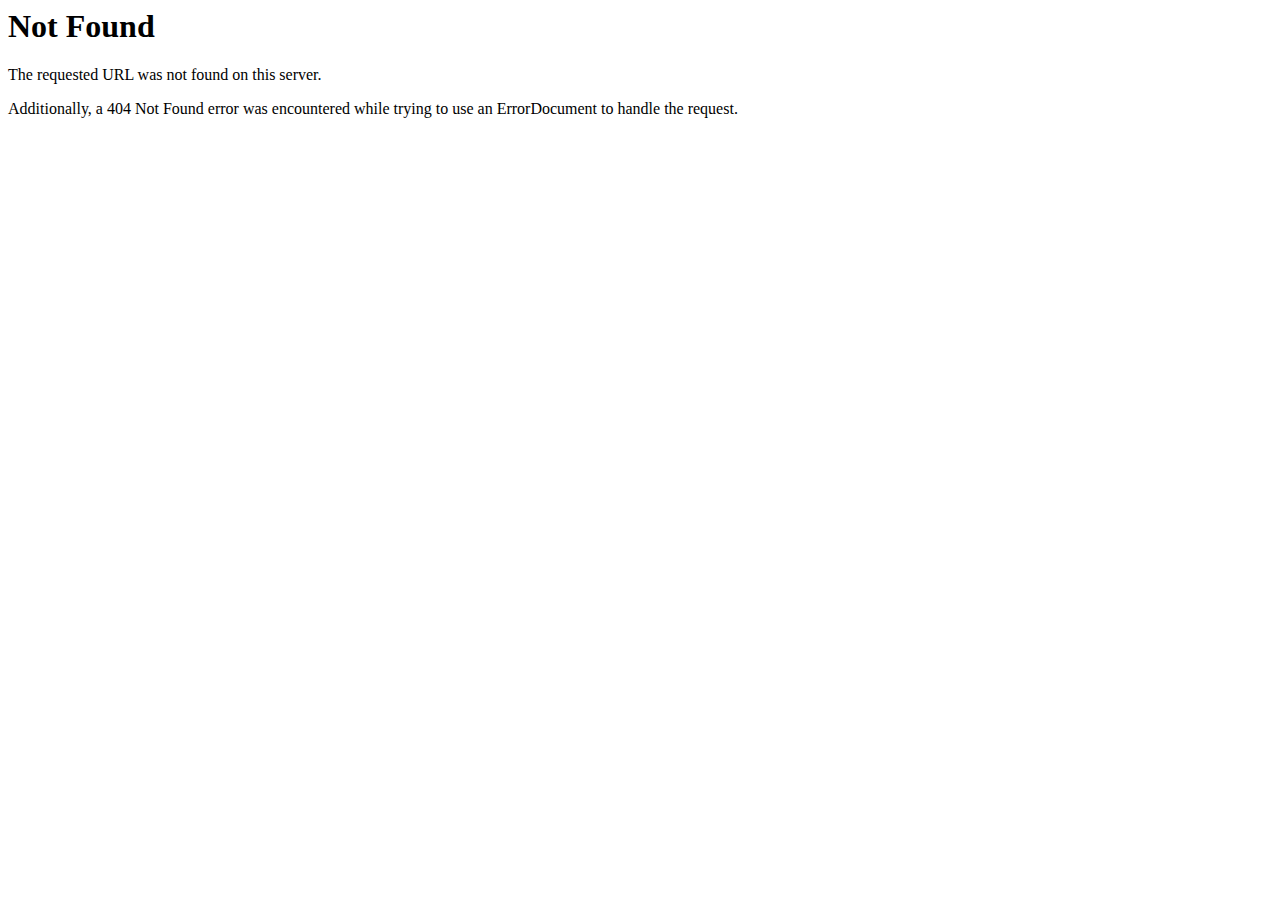
<file: dashboard/assets/css/MaterialIcons-Regular.html>
<!DOCTYPE HTML PUBLIC "-//IETF//DTD HTML 2.0//EN">
<html><head>
<title>404 Not Found</title>
</head><body>
<h1>Not Found</h1>
<p>The requested URL was not found on this server.</p>
<p>Additionally, a 404 Not Found
error was encountered while trying to use an ErrorDocument to handle the request.</p>
</body></html>
</file>
